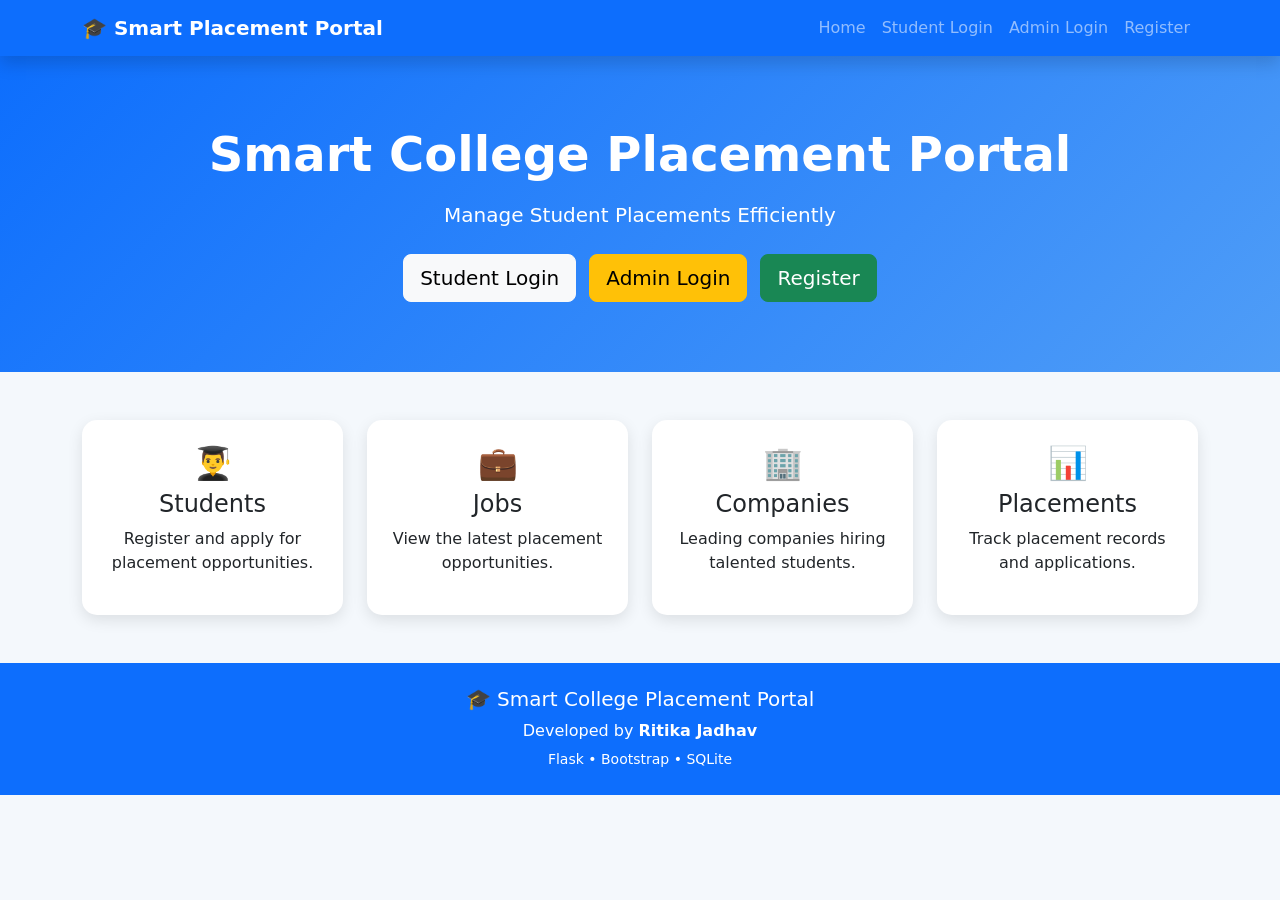
<file: templates/index.html>
<!DOCTYPE html>
<html lang="en">
<head>
    <meta charset="UTF-8">
    <meta name="viewport" content="width=device-width, initial-scale=1.0">
    <title>Smart College Placement Portal</title>

    <link href="https://cdn.jsdelivr.net/npm/bootstrap@5.3.7/dist/css/bootstrap.min.css" rel="stylesheet">

    <style>
        body{
            background:#f4f8fc;
        }

        .hero{
            background:linear-gradient(135deg,#0d6efd,#4f9df7);
            color:white;
            padding:70px 20px;
            text-align:center;
        }

        .hero h1{
            font-size:48px;
            font-weight:bold;
        }

        .card{
            border:none;
            border-radius:15px;
            box-shadow:0 5px 15px rgba(0,0,0,.1);
        }

        footer{
            background:#0d6efd;
            color:white;
            padding:15px;
            margin-top:50px;
            text-align:center;
        }
    </style>

</head>

<body>

<nav class="navbar navbar-expand-lg navbar-dark bg-primary shadow">
    <div class="container">

        <a class="navbar-brand fw-bold" href="/">
            🎓 Smart Placement Portal
        </a>

        <button class="navbar-toggler" type="button"
                data-bs-toggle="collapse"
                data-bs-target="#navbarNav">
            <span class="navbar-toggler-icon"></span>
        </button>

        <div class="collapse navbar-collapse" id="navbarNav">

            <ul class="navbar-nav ms-auto">

                <li class="nav-item">
                    <a class="nav-link" href="/">Home</a>
                </li>

                <li class="nav-item">
                    <a class="nav-link" href="/login">Student Login</a>
                </li>

                <li class="nav-item">
                    <a class="nav-link" href="/admin-login">Admin Login</a>
                </li>

                <li class="nav-item">
                    <a class="nav-link" href="/register">Register</a>
                </li>

            </ul>

        </div>

    </div>
</nav>

<section class="hero">

<h1>Smart College Placement Portal</h1>

<p class="lead mt-3">
Manage Student Placements Efficiently
</p>

<div class="mt-4">

<a href="/login" class="btn btn-light btn-lg me-2">
Student Login
</a>

<a href="/admin-login" class="btn btn-warning btn-lg me-2">
Admin Login
</a>

<a href="/register" class="btn btn-success btn-lg">
Register
</a>

</div>

</section>

<div class="container mt-5">

<div class="row">

<div class="col-md-3">

<div class="card p-4 text-center">

<h2>👨‍🎓</h2>

<h4>Students</h4>

<p>Register and apply for placement opportunities.</p>

</div>

</div>

<div class="col-md-3">

<div class="card p-4 text-center">

<h2>💼</h2>

<h4>Jobs</h4>

<p>View the latest placement opportunities.</p>

</div>

</div>

<div class="col-md-3">

<div class="card p-4 text-center">

<h2>🏢</h2>

<h4>Companies</h4>

<p>Leading companies hiring talented students.</p>

</div>

</div>

<div class="col-md-3">

<div class="card p-4 text-center">

<h2>📊</h2>

<h4>Placements</h4>

<p>Track placement records and applications.</p>

</div>

</div>

</div>

</div>

<footer class="bg-primary text-white text-center py-4 mt-5">
    <div class="container">
        <h5 class="mb-2">🎓 Smart College Placement Portal</h5>
        <p class="mb-1">
            Developed by <strong>Ritika Jadhav</strong>
        </p>
        <small>
            Flask • Bootstrap • SQLite
        </small>
    </div>
</footer>

</body>
</html>
</file>
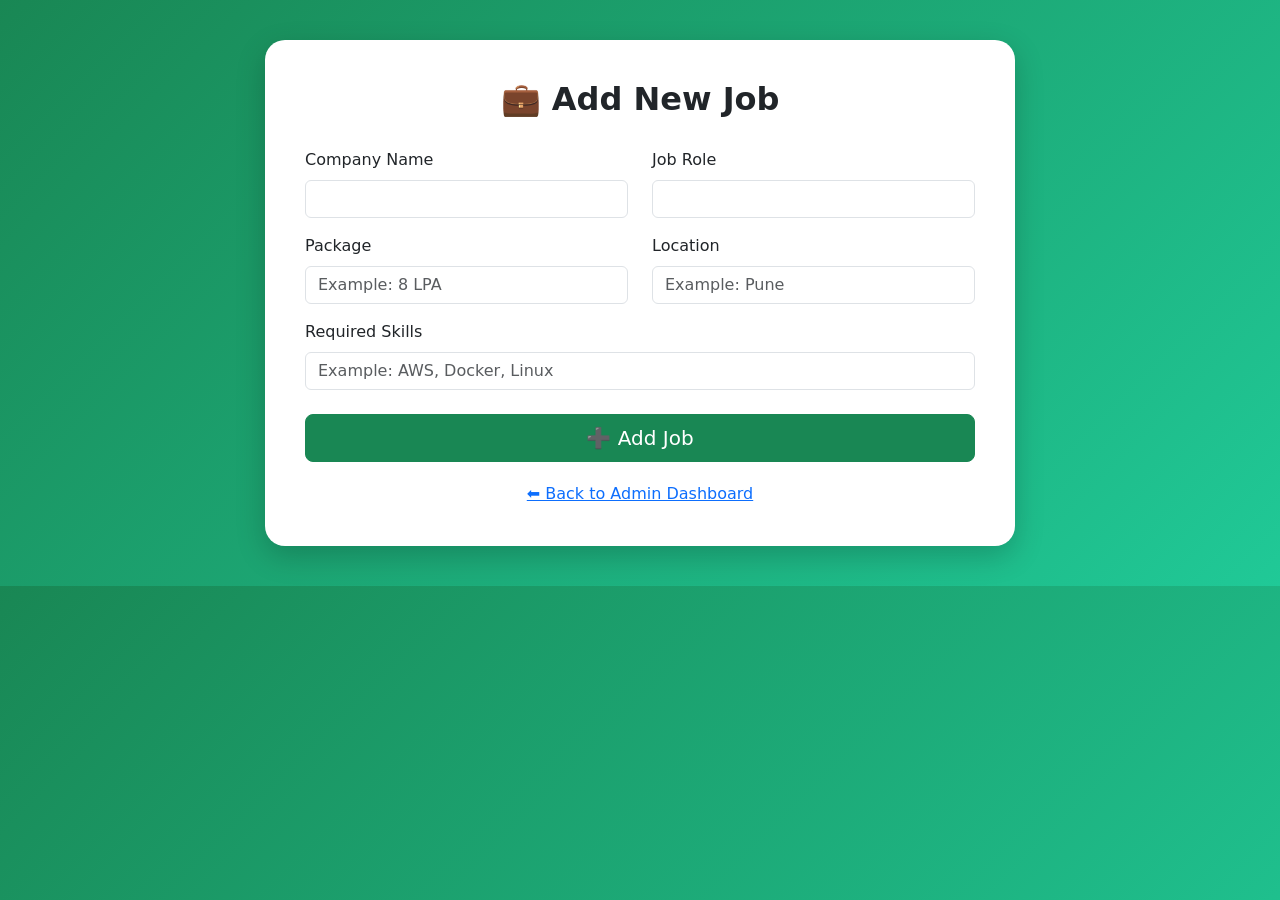
<file: templates/add_job.html>
<!DOCTYPE html>
<html lang="en">

<head>

<meta charset="UTF-8">
<meta name="viewport" content="width=device-width, initial-scale=1.0">

<title>Add Job</title>

<link href="https://cdn.jsdelivr.net/npm/bootstrap@5.3.7/dist/css/bootstrap.min.css" rel="stylesheet">

<style>

body{
    background:linear-gradient(135deg,#198754,#20c997);
    padding:40px 0;
}

.job-card{
    max-width:750px;
    margin:auto;
    background:white;
    border-radius:20px;
    padding:40px;
    box-shadow:0 10px 30px rgba(0,0,0,.2);
}

h2{
    text-align:center;
    margin-bottom:30px;
    font-weight:bold;
}

.btn-success{
    width:100%;
}

.back{
    text-align:center;
    margin-top:20px;
}

</style>

</head>

<body>

<div class="container">

<div class="job-card">

<h2>💼 Add New Job</h2>

<form method="POST">

<div class="row">

<div class="col-md-6 mb-3">

<label class="form-label">Company Name</label>

<input
type="text"
name="company"
class="form-control"
required>

</div>

<div class="col-md-6 mb-3">

<label class="form-label">Job Role</label>

<input
type="text"
name="role"
class="form-control"
required>

</div>

<div class="col-md-6 mb-3">

<label class="form-label">Package</label>

<input
type="text"
name="package"
class="form-control"
placeholder="Example: 8 LPA"
required>

</div>

<div class="col-md-6 mb-3">

<label class="form-label">Location</label>

<input
type="text"
name="location"
class="form-control"
placeholder="Example: Pune"
required>

</div>

<div class="col-12 mb-4">

<label class="form-label">Required Skills</label>

<input
type="text"
name="skills"
class="form-control"
placeholder="Example: AWS, Docker, Linux"
required>

</div>

</div>

<button
type="submit"
class="btn btn-success btn-lg">

➕ Add Job

</button>

</form>

<div class="back">

<a href="/admin">⬅ Back to Admin Dashboard</a>

</div>

</div>

</div>

</body>

</html>
</file>
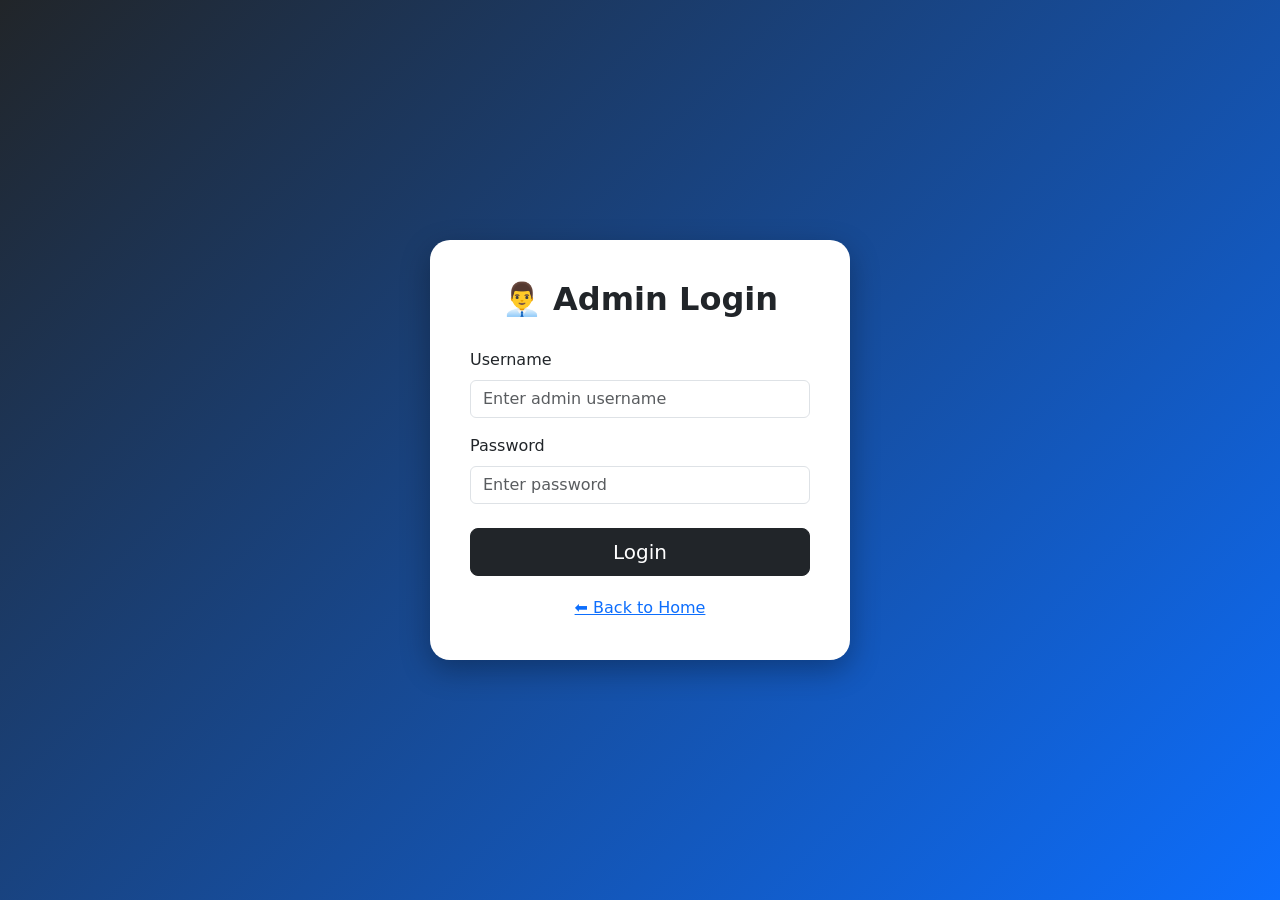
<file: templates/admin_login.html>
<!DOCTYPE html>
<html lang="en">

<head>

<meta charset="UTF-8">
<meta name="viewport" content="width=device-width, initial-scale=1.0">

<title>Admin Login</title>

<link href="https://cdn.jsdelivr.net/npm/bootstrap@5.3.7/dist/css/bootstrap.min.css" rel="stylesheet">

<style>

body{
    background:linear-gradient(135deg,#212529,#0d6efd);
    height:100vh;
    display:flex;
    justify-content:center;
    align-items:center;
}

.login-card{
    width:420px;
    background:white;
    padding:40px;
    border-radius:20px;
    box-shadow:0 10px 30px rgba(0,0,0,.3);
}

.login-card h2{
    text-align:center;
    margin-bottom:30px;
    font-weight:bold;
}

.btn-dark{
    width:100%;
}

.back{
    text-align:center;
    margin-top:20px;
}

</style>

</head>

<body>

<div class="login-card">

<h2>👨‍💼 Admin Login</h2>

<form method="POST">

<div class="mb-3">

<label class="form-label">Username</label>

<input
type="text"
name="username"
class="form-control"
placeholder="Enter admin username"
required>

</div>

<div class="mb-4">

<label class="form-label">Password</label>

<input
type="password"
name="password"
class="form-control"
placeholder="Enter password"
required>

</div>

<button
type="submit"
class="btn btn-dark btn-lg">

Login

</button>

</form>

<div class="back">

<a href="/">⬅ Back to Home</a>

</div>

</div>

</body>

</html>
</file>
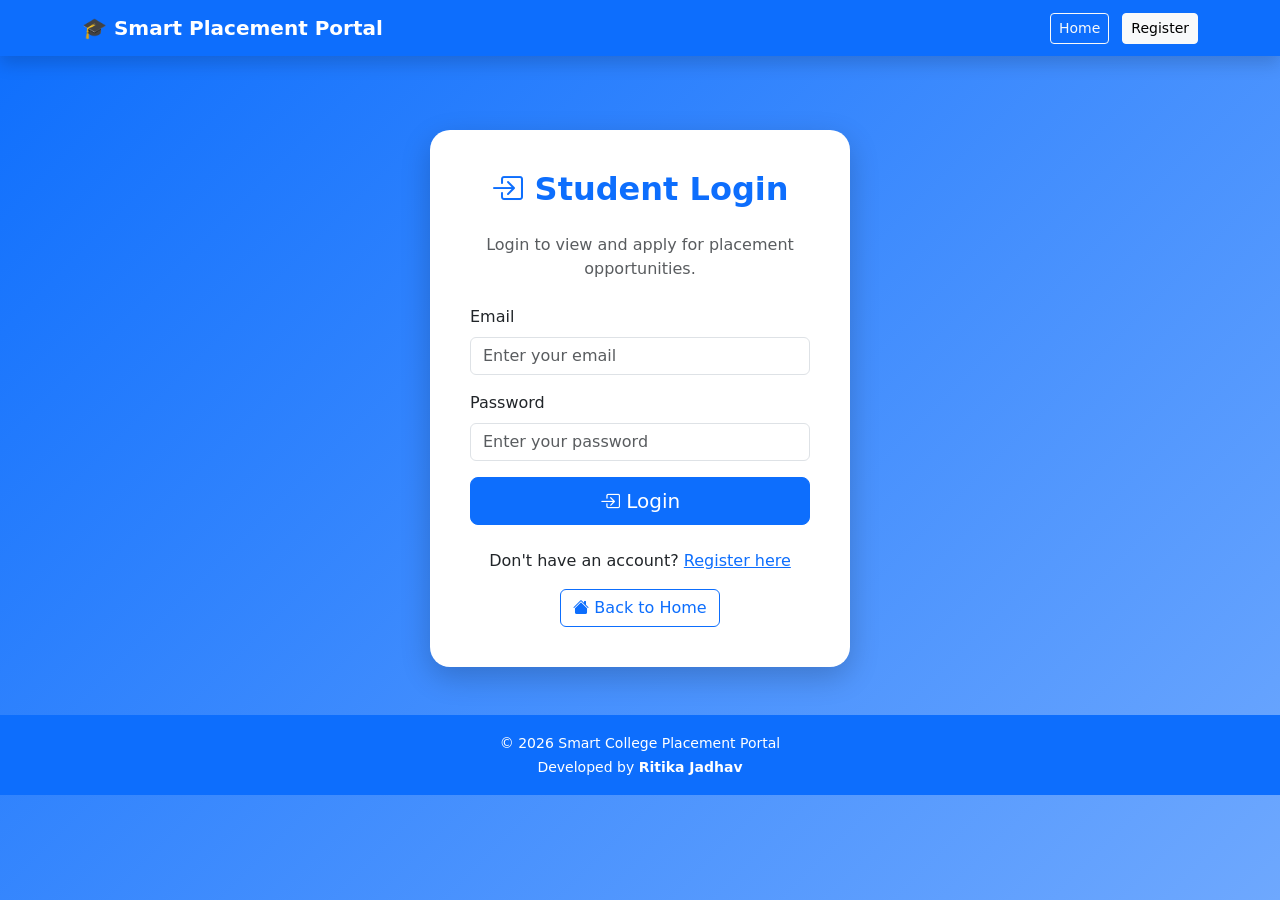
<file: templates/login.html>
<!DOCTYPE html>
<html lang="en">

<head>

<meta charset="UTF-8">
<meta name="viewport" content="width=device-width, initial-scale=1.0">

<title>Student Login</title>

<link href="https://cdn.jsdelivr.net/npm/bootstrap@5.3.7/dist/css/bootstrap.min.css" rel="stylesheet">
<link rel="stylesheet" href="https://cdn.jsdelivr.net/npm/bootstrap-icons@1.13.1/font/bootstrap-icons.min.css">

<style>

body{
    background: linear-gradient(135deg,#0d6efd,#6ea8fe);
    min-height:100vh;
    padding-top:90px;
}

.login-card{
    width:420px;
    margin:40px auto;
    background:white;
    padding:40px;
    border-radius:20px;
    box-shadow:0 10px 30px rgba(0,0,0,.2);
}

.login-card{
    width:420px;
    background:white;
    padding:40px;
    border-radius:20px;
    box-shadow:0 10px 30px rgba(0,0,0,.2);
}

.login-card h2{
    text-align:center;
    margin-bottom:25px;
    font-weight:bold;
}

.btn-primary{
    width:100%;
}

.back{
    text-align:center;
    margin-top:20px;
}

</style>

</head>

<body>

<nav class="navbar navbar-expand-lg navbar-dark bg-primary shadow fixed-top">
    <div class="container">
        <a class="navbar-brand fw-bold" href="/">
            🎓 Smart Placement Portal
        </a>

        <div class="ms-auto">
            <a href="/" class="btn btn-outline-light btn-sm me-2">Home</a>
            <a href="/register" class="btn btn-light btn-sm">Register</a>
        </div>
    </div>
</nav>

<div class="login-card">

<h2 class="text-primary text-center">
    <i class="bi bi-box-arrow-in-right"></i>
    Student Login
</h2>

<p class="text-center text-muted mb-4">
    Login to view and apply for placement opportunities.
</p>

<form method="POST">

<div class="mb-3">

<label class="form-label">Email</label>

<input
type="email"
name="email"
class="form-control"
placeholder="Enter your email"
required>

</div>

<div class="mb-3">

<label class="form-label">Password</label>

<input
type="password"
name="password"
class="form-control"
placeholder="Enter your password"
required>

</div>

<button
type="submit"
class="btn btn-primary btn-lg w-100">

<i class="bi bi-box-arrow-in-right"></i>

Login

</button>

</form>

<div class="text-center mt-4">

<p>
Don't have an account?

<a href="/register">
Register here
</a>
</p>

<a href="/" class="btn btn-outline-primary">

<i class="bi bi-house-fill"></i>

Back to Home

</a>

</div>

</div>

<footer class="bg-primary text-white text-center py-3 mt-5">
    <small>
        © 2026 Smart College Placement Portal
        <br>
        Developed by <strong>Ritika Jadhav</strong>
    </small>
</footer>

</body>
</html>
</file>
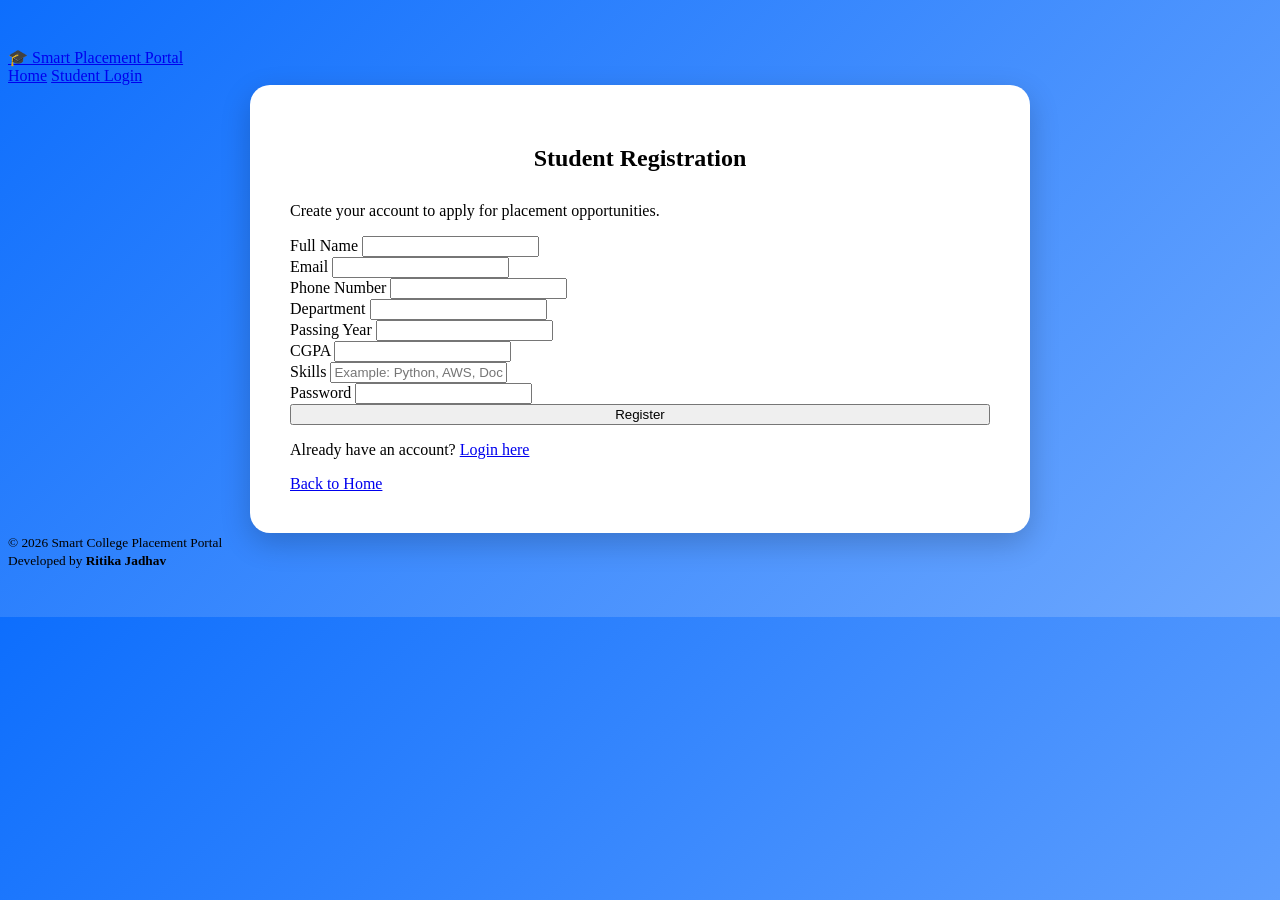
<file: templates/register.html>
<!DOCTYPE html>
<html lang="en">

<head>

<meta charset="UTF-8">
<meta name="viewport" content="width=device-width, initial-scale=1.0">

<title>Student Registration</title>

<nav class="navbar navbar-expand-lg navbar-dark bg-primary shadow">
    <div class="container">
        <a class="navbar-brand fw-bold" href="/">
            🎓 Smart Placement Portal
        </a>

        <div class="ms-auto">
            <a href="/" class="btn btn-outline-light btn-sm me-2">Home</a>
            <a href="/login" class="btn btn-light btn-sm">Student Login</a>
        </div>
    </div>
</nav>

<style>

body{
    background:linear-gradient(135deg,#0d6efd,#6ea8fe);
    padding:40px 0;
}

.register-card{
    max-width:700px;
    margin:auto;
    background:white;
    border-radius:20px;
    padding:40px;
    box-shadow:0 10px 30px rgba(0,0,0,.2);
}

h2{
    text-align:center;
    margin-bottom:30px;
    font-weight:bold;
}

.btn-success{
    width:100%;
}

.back{
    text-align:center;
    margin-top:20px;
}

</style>

</head>

<body>

<div class="container">

<div class="register-card">

<h2 class="text-primary">
    <i class="bi bi-person-plus-fill"></i>
    Student Registration
</h2>

<p class="text-center text-muted mb-4">
    Create your account to apply for placement opportunities.
</p>

<form method="POST">

<div class="row">

<div class="col-md-6 mb-3">

<label class="form-label">Full Name</label>

<input
type="text"
name="name"
class="form-control"
required>

</div>

<div class="col-md-6 mb-3">

<label class="form-label">Email</label>

<input
type="email"
name="email"
class="form-control"
required>

</div>

<div class="col-md-6 mb-3">

<label class="form-label">Phone Number</label>

<input
type="text"
name="phone"
class="form-control"
required>

</div>

<div class="col-md-6 mb-3">

<label class="form-label">Department</label>

<input
type="text"
name="department"
class="form-control"
required>

</div>

<div class="col-md-6 mb-3">

<label class="form-label">Passing Year</label>

<input
type="text"
name="year"
class="form-control"
required>

</div>

<div class="col-md-6 mb-3">

<label class="form-label">CGPA</label>

<input
type="text"
name="cgpa"
class="form-control"
required>

</div>

<div class="col-12 mb-3">

<label class="form-label">Skills</label>

<input
type="text"
name="skills"
class="form-control"
placeholder="Example: Python, AWS, Docker"
required>

</div>

<div class="col-12 mb-4">

<label class="form-label">Password</label>

<input
type="password"
name="password"
class="form-control"
required>

</div>

</div>

<button
type="submit"
class="btn btn-success btn-lg w-100">

<i class="bi bi-check-circle-fill"></i>

Register

</button>

</form>

<div class="text-center mt-4">

<p>
Already have an account?

<a href="/login">
Login here
</a>
</p>

<a href="/" class="btn btn-outline-primary">

<i class="bi bi-house-fill"></i>

Back to Home

</a>

</div>

</div>

</div>

<footer class="bg-primary text-white text-center py-3 mt-5">
    <small>
        © 2026 Smart College Placement Portal
        <br>
        Developed by <strong>Ritika Jadhav</strong>
    </small>
</footer>

</body>
</html>
</file>
